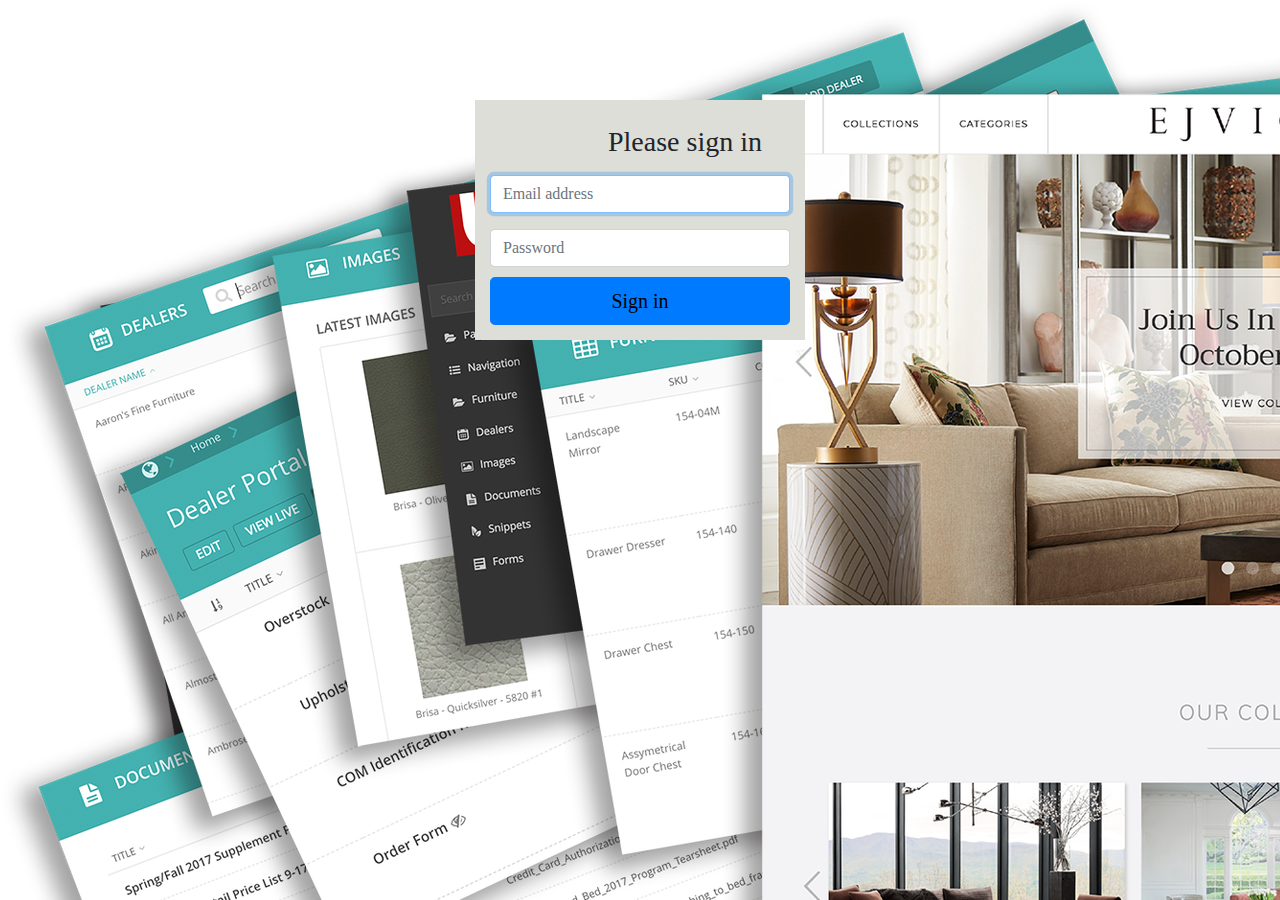
<file: signin.html>
<!DOCTYPE html>
<html lang="en">
<head>
    <meta charset="UTF-8">
    <meta name="viewport" content="width=device-width, initial-scale=1.0">
    <!-- bootstrap css -->
  <link rel="stylesheet" href="css/bootstrap.min.css">
  <!-- main css -->
  <link rel="stylesheet" href="css/style.css">
    <title>Document</title>
</head>
<body class="signUp" >
    <form class="form-signin">
        <h1 class="h3 mb-3 ml-5 font-weight-normal">Please sign in</h1>
        <label for="inputEmail" class="sr-only">Email address</label>
        <input type="email" id="inputEmail" class="form-control mb-3" placeholder="Email address" required="" autofocus="">
        <label for="inputPassword" class="sr-only">Password</label>
        <input type="password" id="inputPassword" class="form-control" placeholder="Password" required="">
        <button class="btn btn-lg btn-primary btn-block" type="submit"><a href="index.html" onclick="alert('Logged in successfully')">Sign in</a></button>
      </form>
</body>
</html>
</file>
<file: css/style.css>
.nav-info-items{
  display: flex!important;
}

body {
  font-family: "Kaushan Script", cursive;
}
/* nav links */

.nav-link {
  color: cadetblue;
  font-size: 20px;
}
.nav-link:hover {
  color: black;
}
/* end of nav links */

.cart-info {
 
  padding: 10px;
  cursor: pointer;
}
/* end of info icons */

/* cart  */
.cart {
  top: 0;
  background: rgba(255, 255, 255, 0.5);
  width: 50%;
  justify-content: space-around;
  align-items: center!important;
}


.font-weight-normal {
  padding-left: 70px;
  padding-top: 10px;
}

.row{
  margin: 0;
}

.dropdown-toggle{
  width: 150px;
}
.slider{
  padding:10px 30px 10px 0;
}
.menu{
  display: none;
}
.show-menu{
  display: block !important;
}

.cart-total-container{
  display: flex;
  justify-content: space-between;
  margin-top: 20px;
}

.container-fluid {
  width: 50%;
  padding-right: 15px;
  padding-left: 15px;
  margin-right: auto;
  margin-left: auto;
  margin-top: 50px;
  background-color: azure;
  border: 1px solid;
}

#cart-item-price {
  font-size: 16px;
}

.navbar {
  border-bottom: 2px solid;}


/* store items */
.store {
  background-color: #c9e7ec;
}
.img-container {
  position: relative;
  overflow: hidden;
  cursor: pointer;
}
.store-item-icon {
  float: right;
  cursor: pointer;
 
}

a{
  color: black;
}

.cart-buttons-container{
  margin: 15px;
}

.card{
  border: 1px solid gray;
}

.btn-block {
  margin-top: 10px;
}

.form-signin {
  width: 100%;
  max-width: 330px;
  padding: 15px;
  margin: 100px auto;
  background-color: #ddded7;
}

.navbar-nav {
  margin-left: 10px;
margin-right: auto;}

.signin{
  padding: 10px;
  margin: 10px;
}

.search{
  width: 200px;
  margin: 10px;
  cursor: pointer;

}

.home-container{
  height: 400px;
  width: 100%;
  background-image: url('home.png');
}

.home-page{
  padding-left: 50px;
  padding-top: 20px;
}

.home-header{
  font-size: 50px;
color: black;
padding: 10px;
text-decoration: underline;
}


/* The Modal (background) */
.modal {
  display: none; /* Hidden by default */
  position: fixed; /* Stay in place */
  z-index: 1; /* Sit on top */
  padding-top: 100px; /* Location of the box */
  left: 0;
  top: 0;
  width: 100%; /* Full width */
  height: 100%; /* Full height */
  overflow: auto; /* Enable scroll if needed */
  background-color: rgb(0,0,0); /* Fallback color */
  background-color: rgba(0,0,0,0.4); /* Black w/ opacity */
}

/* Modal Content */
.modal-content {
  background-color: #fefefe;
  margin: auto;
  padding: 20px;
  border: 1px solid #888;
  width: 50%;
}

.magazine-container{
  height: 500px;
  width: 100%;
  background-image: url('home.png');
}
.about{
    font-size: 20px;
    font-weight: bold;
    background-color: lightgray;
    width: 80%;
    border-radius: 100px;
    font-family: "Kaushan Script", cursive;
}

.signUp{
  background-image: url('home.png');
  background-repeat: no-repeat;
}
</file>
